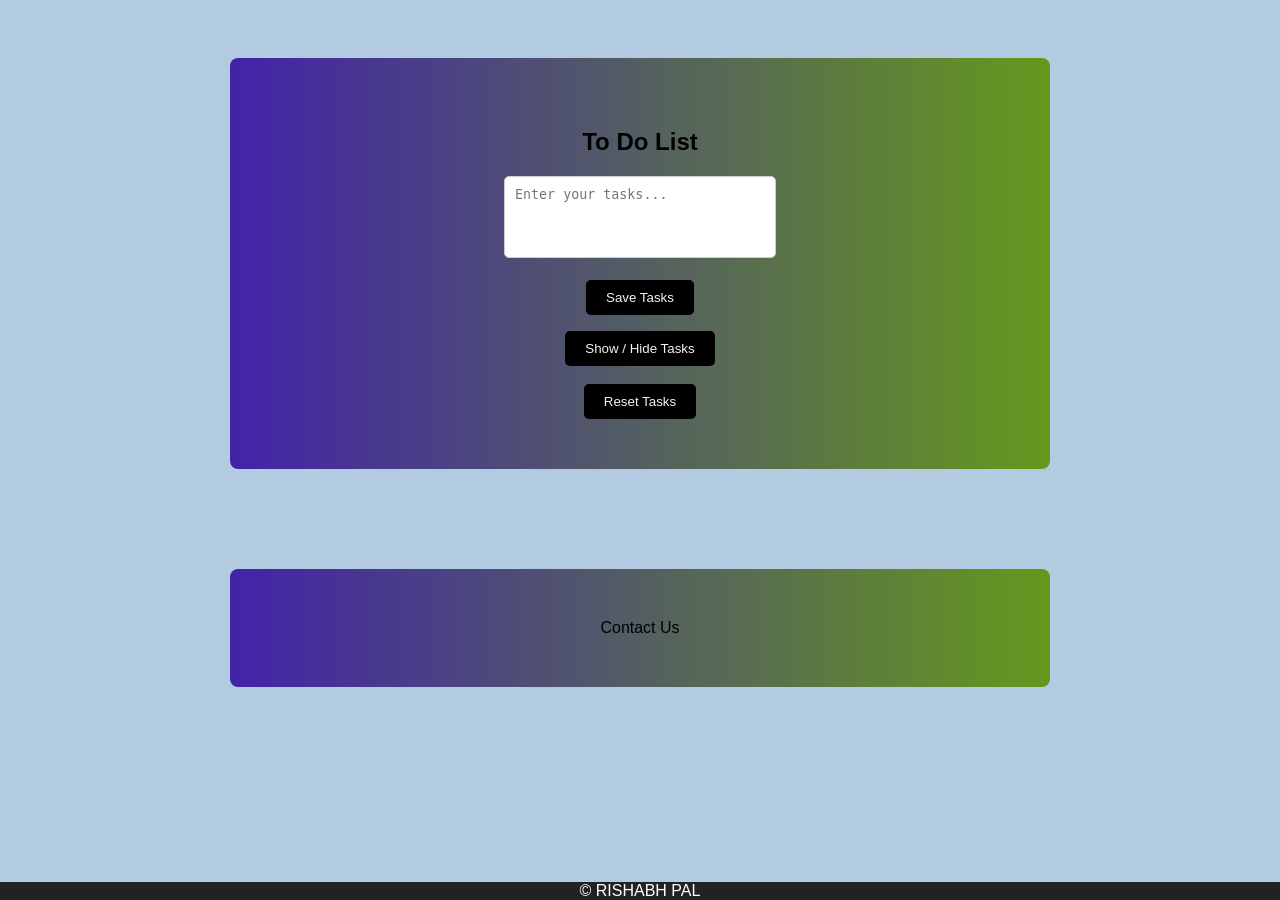
<file: TASK 2/index.html>
<!DOCTYPE html>
<html>

<head>
    <title>Task 2</title>
    <link rel="stylesheet" href="index.css">
</head>

<body>

    <div>
        <h2>To Do List</h2>

        <textarea id="taskInput" placeholder="Enter your tasks..." rows="4"></textarea><br><br>

        <button type="button" onclick="addTask()">Save Tasks</button>

        <ul id="taskList"></ul>

        <button type="button" onclick="toggleTasks()">Show / Hide Tasks</button>
        <br><br>

        <button type="button" onclick="resetTasks()">Reset Tasks</button>
    </div>
      <div>
        <a href="contact.html"> Contact Us</a>
    </div>

    
    <footer>
        &copy; RISHABH PAL
    </footer>

    <script src="script.js"></script>

</body>

</html>
</file>
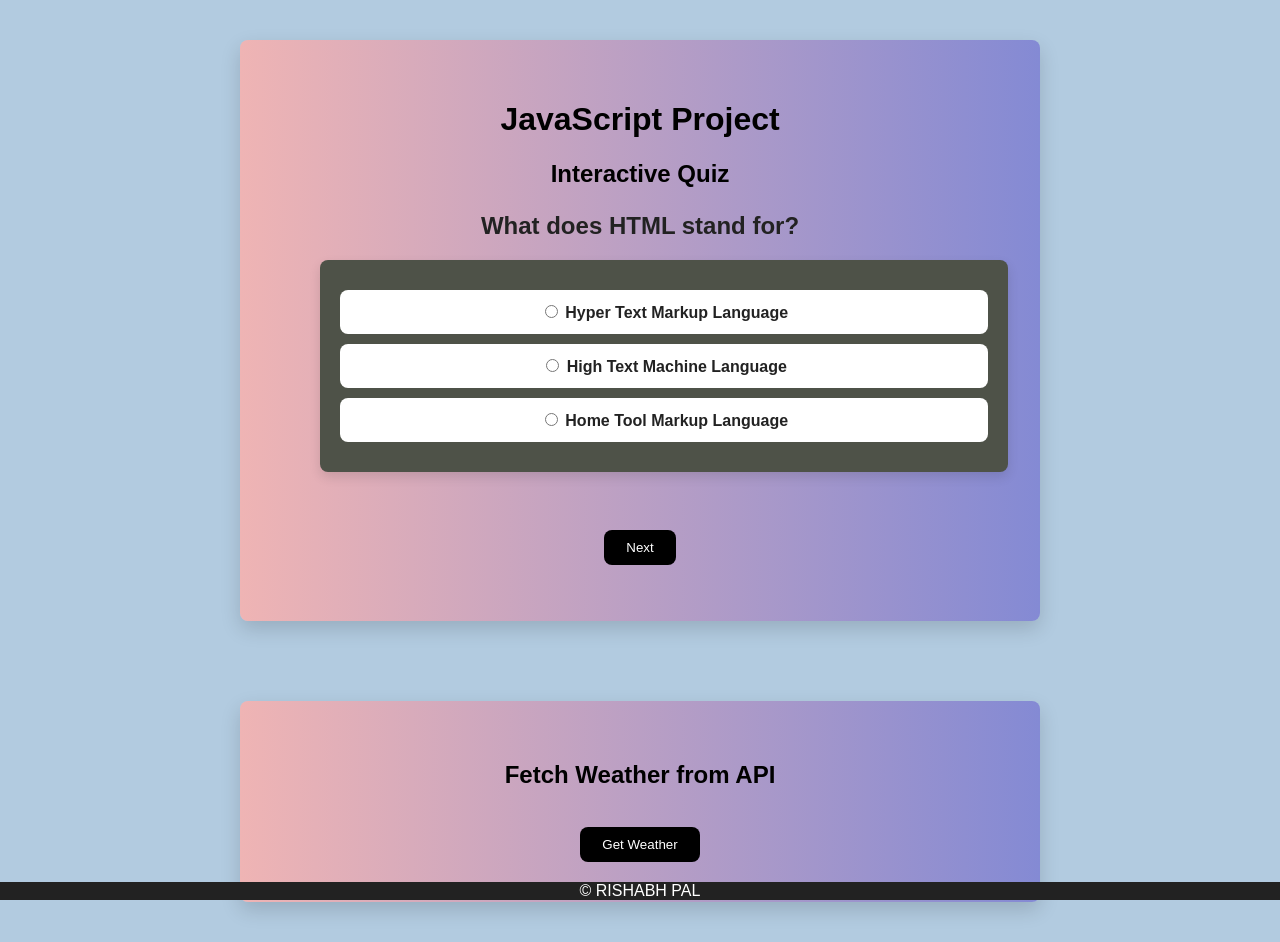
<file: TASK 3/INDEX.HTML>
<!DOCTYPE html>
<html lang="en">
<head>
<meta charset="UTF-8">
<meta name="viewport" content="width=device-width, initial-scale=1.0">
<title>Responsive Quiz & API Project</title>
<link rel="stylesheet" href="style.css">
</head>
<body>

<div class="container">
    <h1>JavaScript Project</h1>

    <!-- Quiz Section -->
    <section>
        <h2>Interactive Quiz</h2>
        <p id="question"></p>
        <div id="answers"></div>
        <button onclick="nextQuestion()">Next</button>
        <p id="score"></p>
    </section>
</div>
<div>
    <section>
        <h2>Fetch Weather from API</h2>
        <button onclick="goPage()">Get Weather</button>
    </section>
</div>
<footer> &copy; RISHABH PAL </footer>
<script src="script.js"></script>
</body>
</html>
</file>
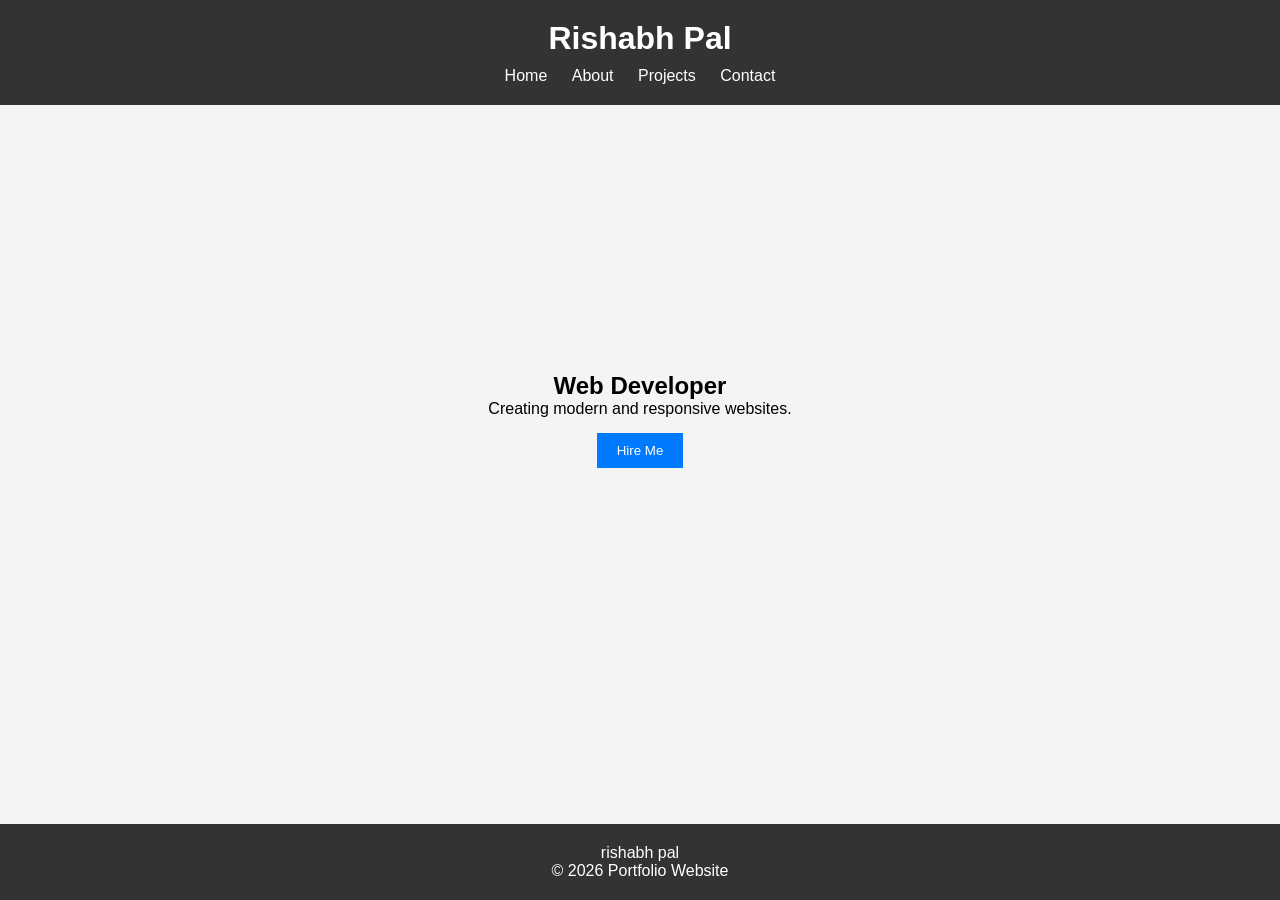
<file: TASK 4/personal portfoilo website/index.html>
<!DOCTYPE html>
<html lang="en">
<head>
<meta charset="UTF-8">
<meta name="viewport" content="width=device-width, initial-scale=1.0">
<title>Portfolio Website</title>
<link rel="stylesheet" href="style.css">
</head>
<body>

<header>
    <h1>Rishabh Pal</h1>
    <nav>
        <a href="index.html">Home</a>
        <a href="about.html">About</a>
        <a href="projects.html">Projects</a>
        <a href="contact.html">Contact</a>
    </nav>
</header>

<section class="hero">
    <h2>Web Developer</h2>
    <p>Creating modern and responsive websites.</p>
    <button onclick="showMessage()">Hire Me</button>
</section>

<footer>rishabh pal
    <p>© 2026 Portfolio Website</p>
</footer>

<script src="script.js"></script>
</body>
</html>
</file>
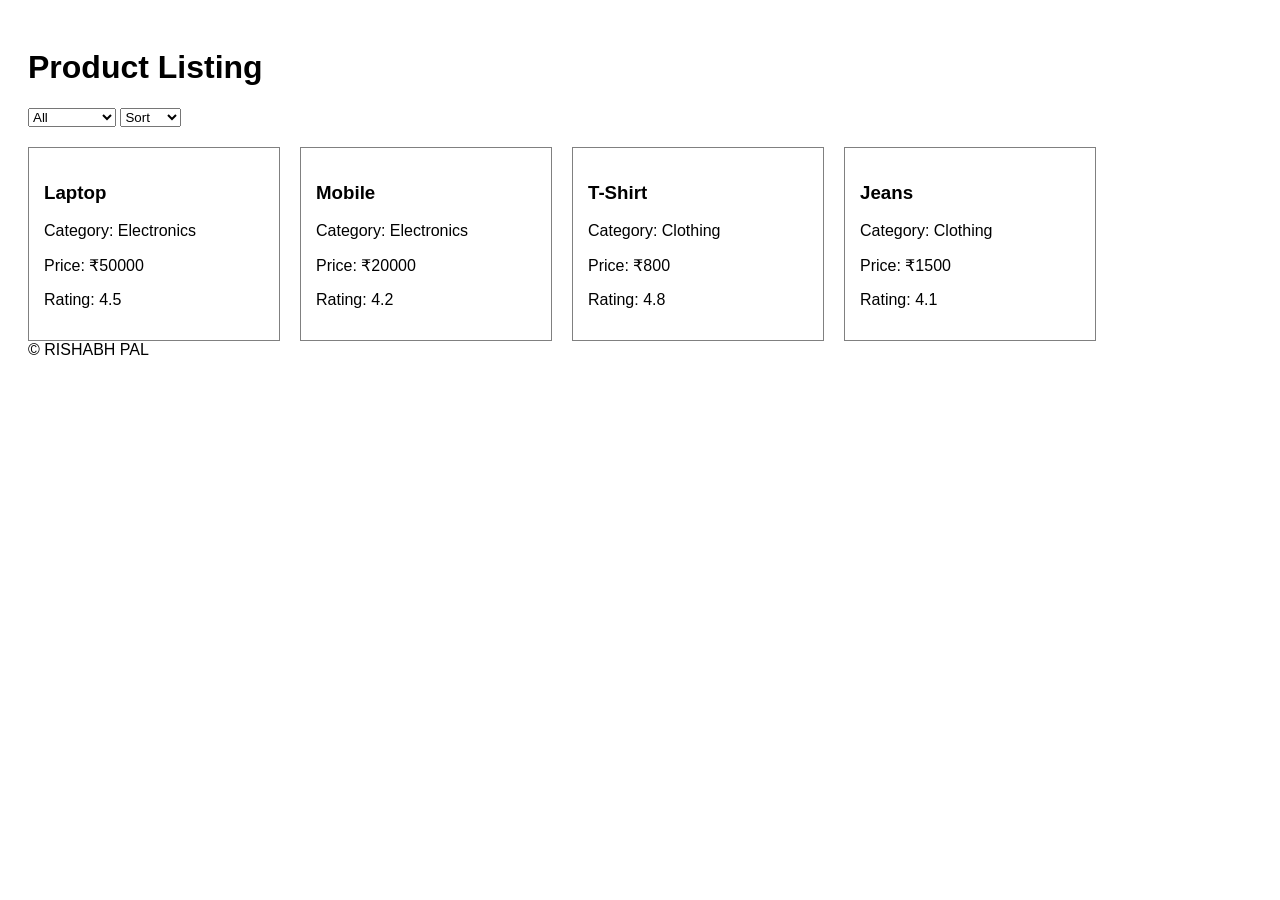
<file: TASK 4/Product listing1/index.html>
<!DOCTYPE html>
<html>
<head>
<title>Product Listing</title>
<link rel="stylesheet" href="style.css">
</head>
<body>

<h1>Product Listing</h1>

<select id="filter">
<option value="all">All</option>
<option value="Electronics">Electronics</option>
<option value="Clothing">Clothing</option>
</select>

<select id="sort">
<option value="default">Sort</option>
<option value="rating">Rating</option>
<option value="price">Price</option>
</select>

<div id="products"></div>
<footer> &copy; RISHABH PAL </footer>
<script src="script.js"></script>
</body>
</html>
</file>
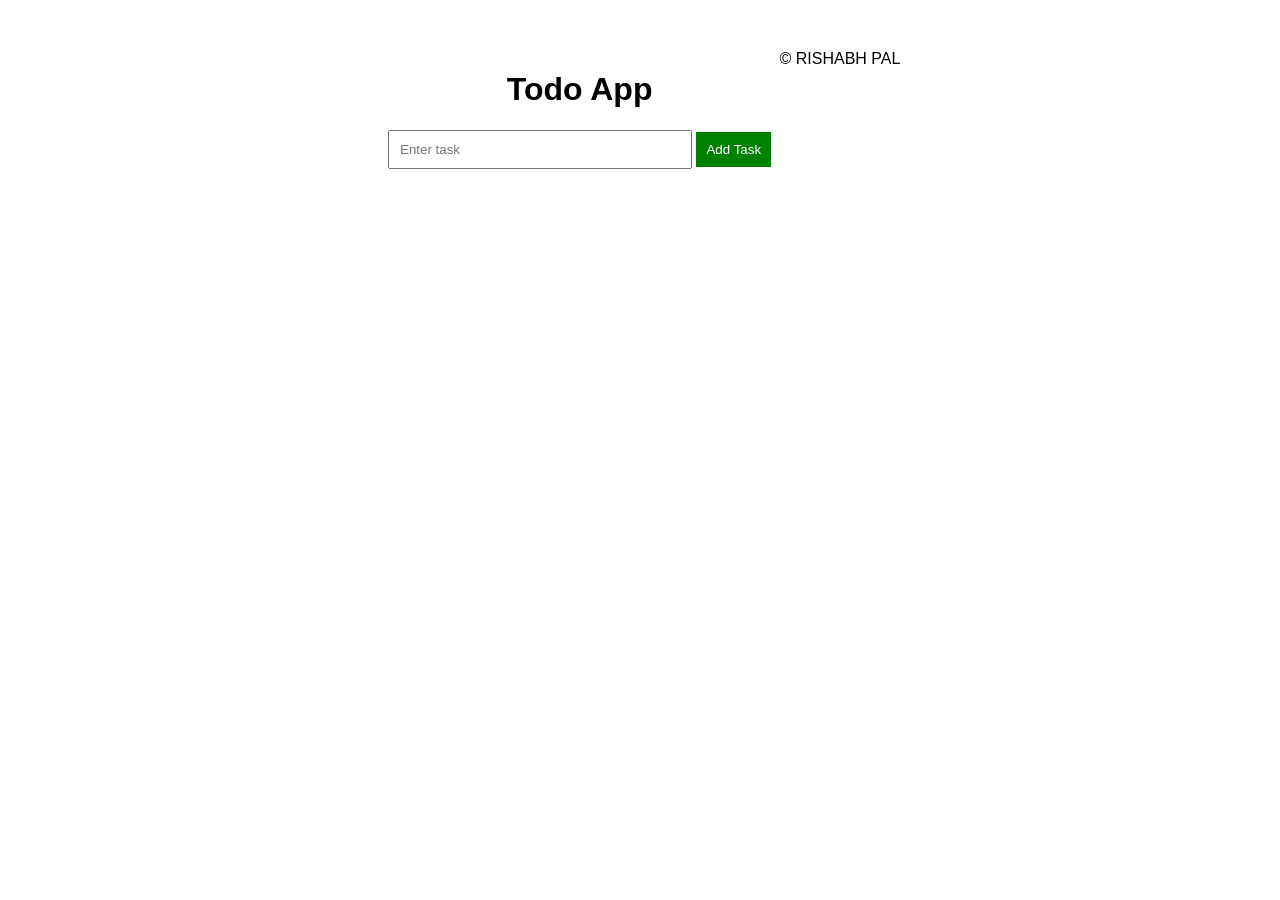
<file: TASK 4/to do list/index.html>
<!DOCTYPE html>
<html>
<head>
<title>Todo App</title>
<link rel="stylesheet" href="style.css">
</head>
<body>

<div class="container">
    <h1>Todo App</h1>

    <input type="text" id="taskInput" placeholder="Enter task">

    <button onclick="addTask()">Add Task</button>

    <ul id="taskList"></ul>
</div>
<footer> &copy; RISHABH PAL </footer>
<script src="script.js"></script>

</body>
</html>
</file>
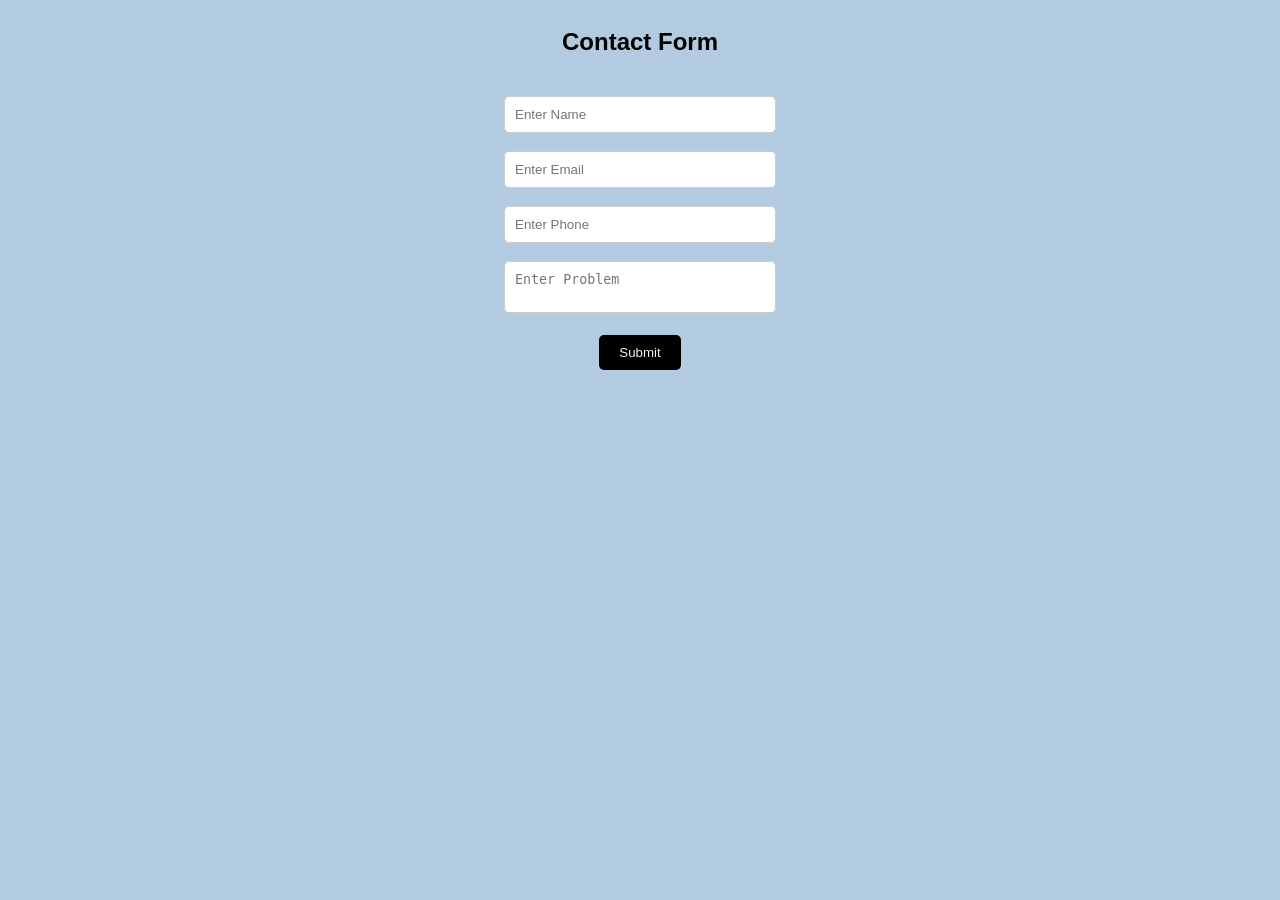
<file: TASK 2/contact.html>
<!DOCTYPE html>
<html>

<head>
    <title>Contact Form</title>
    <link rel="stylesheet" href="index.css">
</head>

<body>

    <h2>Contact Form</h2>

    <form id="contactForm">

        <input type="text" id="name" placeholder="Enter Name"><br><br>

        <input type="email" id="email" placeholder="Enter Email"><br><br>

        <input type="text" id="phone" placeholder="Enter Phone"><br><br>

        <textarea id="contactProblem" placeholder="Enter Problem"></textarea><br><br>

        <button type="submit">Submit</button>

    </form>

    <script src="script.js"></script>

</body>

</html>
</file>
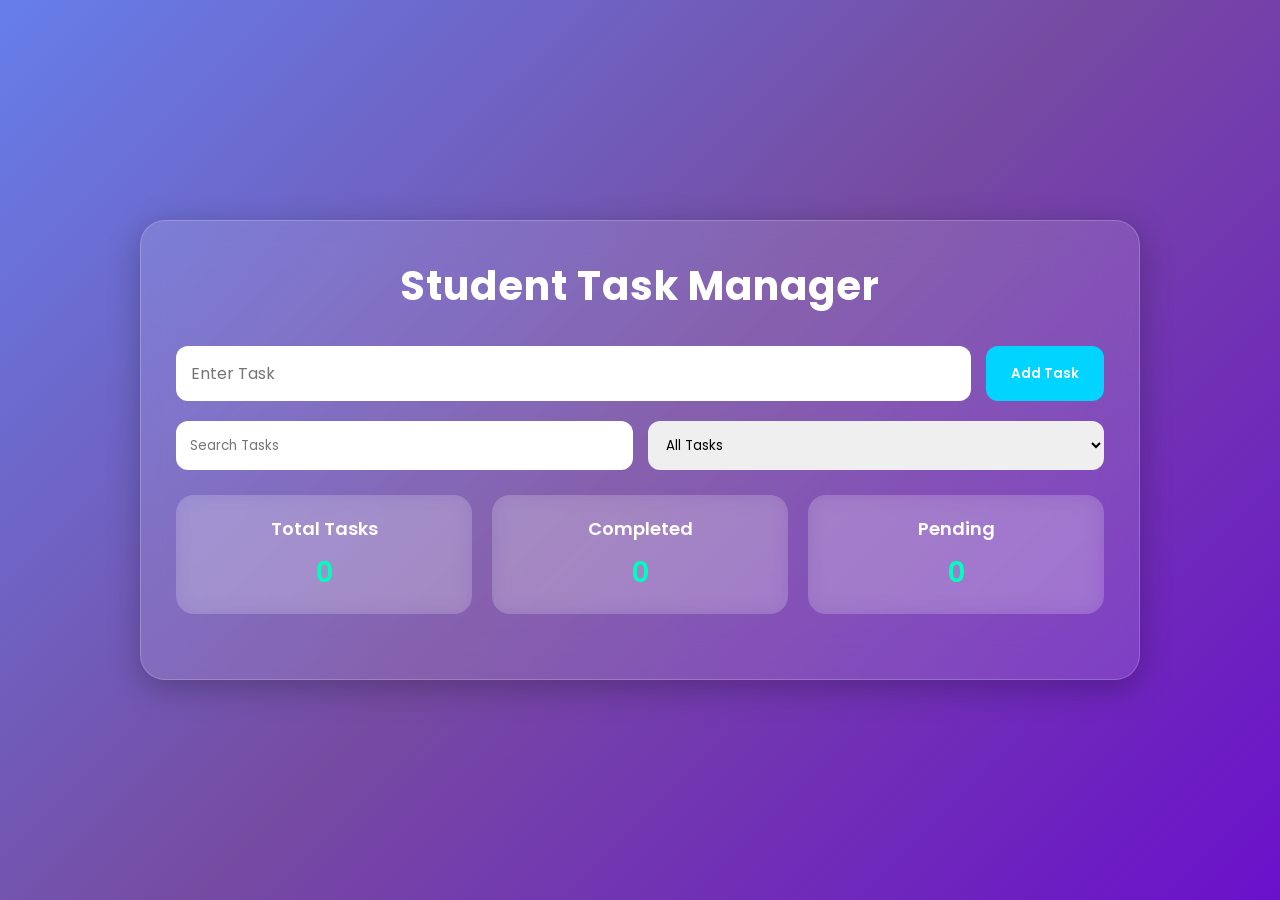
<file: TASK 5/indes.html>
<!DOCTYPE html>
<html lang="en">
<head>
<meta charset="UTF-8">
<meta name="viewport" content="width=device-width, initial-scale=1.0">
<title>Student Task Manager</title>
<link rel="stylesheet" href="style.css">
</head>
<body>

<div class="container">

<h1>Student Task Manager</h1>

<div class="input-section">

<input
type="text"
id="taskInput"
placeholder="Enter Task"
>

<button id="addBtn">
Add Task
</button>

</div>

<div class="controls">

<input
type="text"
id="search"
placeholder="Search Tasks"
>

<select id="filter">
<option value="all">All Tasks</option>
<option value="pending">Pending</option>
<option value="completed">Completed</option>
</select>

</div>

<div class="stats">

    <p>
        Total Tasks
        <span id="total">0</span>
    </p>

    <p>
        Completed
        <span id="completed">0</span>
    </p>

    <p>
        Pending
        <span id="pending">0</span>
    </p>

</div>

<ul id="taskList"></ul>

</div>

<script src="script.js"></script>

</body>
</html>
</file>
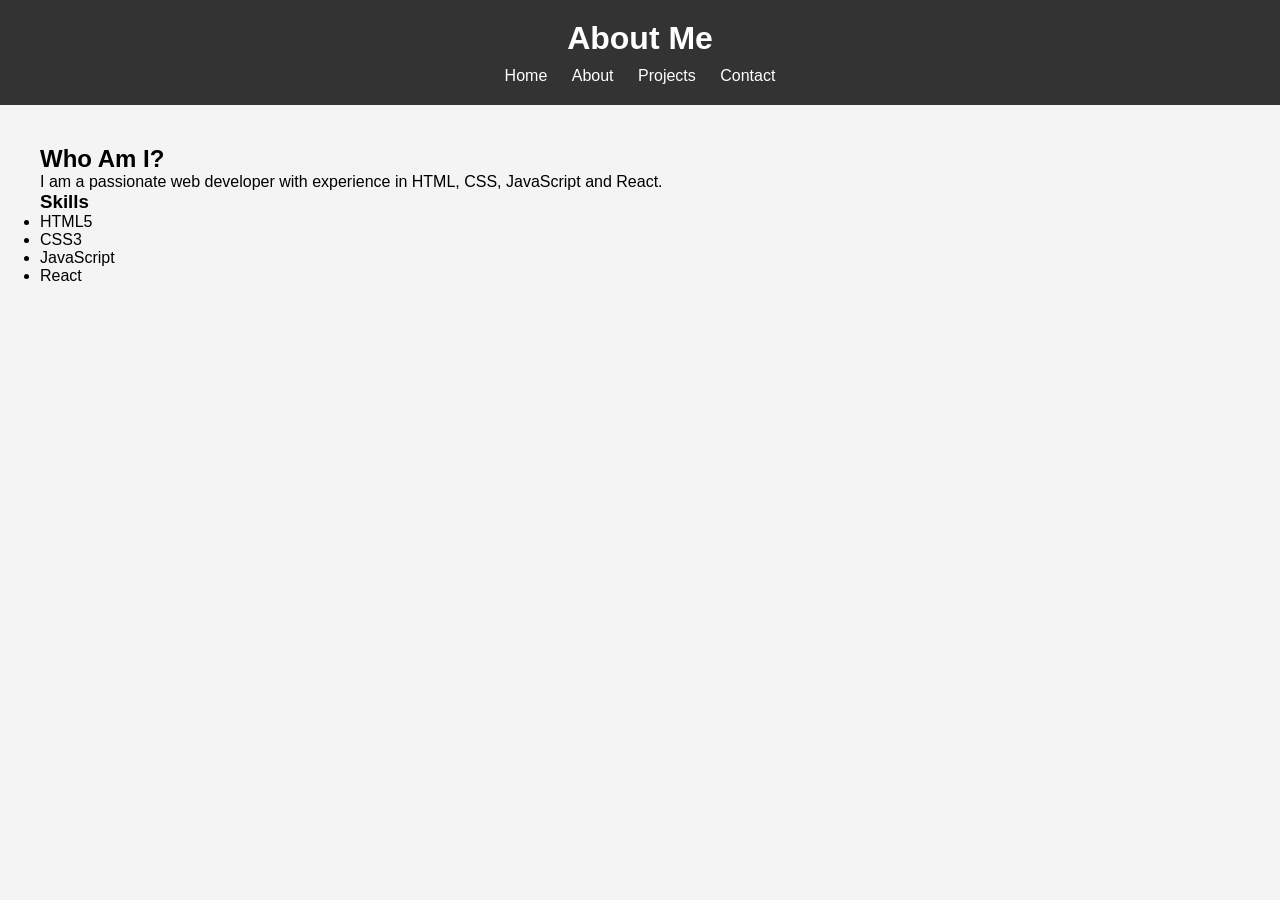
<file: TASK 4/personal portfoilo website/about.html>
<!DOCTYPE html>
<html lang="en">
<head>
<meta charset="UTF-8">
<title>About</title>
<link rel="stylesheet" href="style.css">
</head>
<body>

<header>
    <h1>About Me</h1>

    <nav>
        <a href="index.html">Home</a>
        <a href="about.html">About</a>
        <a href="projects.html">Projects</a>
        <a href="contact.html">Contact</a>
    </nav>
</header>

<section class="content">
    <h2>Who Am I?</h2>

    <p>
        I am a passionate web developer with experience in HTML,
        CSS, JavaScript and React.
    </p>

    <h3>Skills</h3>

    <ul>
        <li>HTML5</li>
        <li>CSS3</li>
        <li>JavaScript</li>
        <li>React</li>
    </ul>
</section>

</body>
</html>
</file>
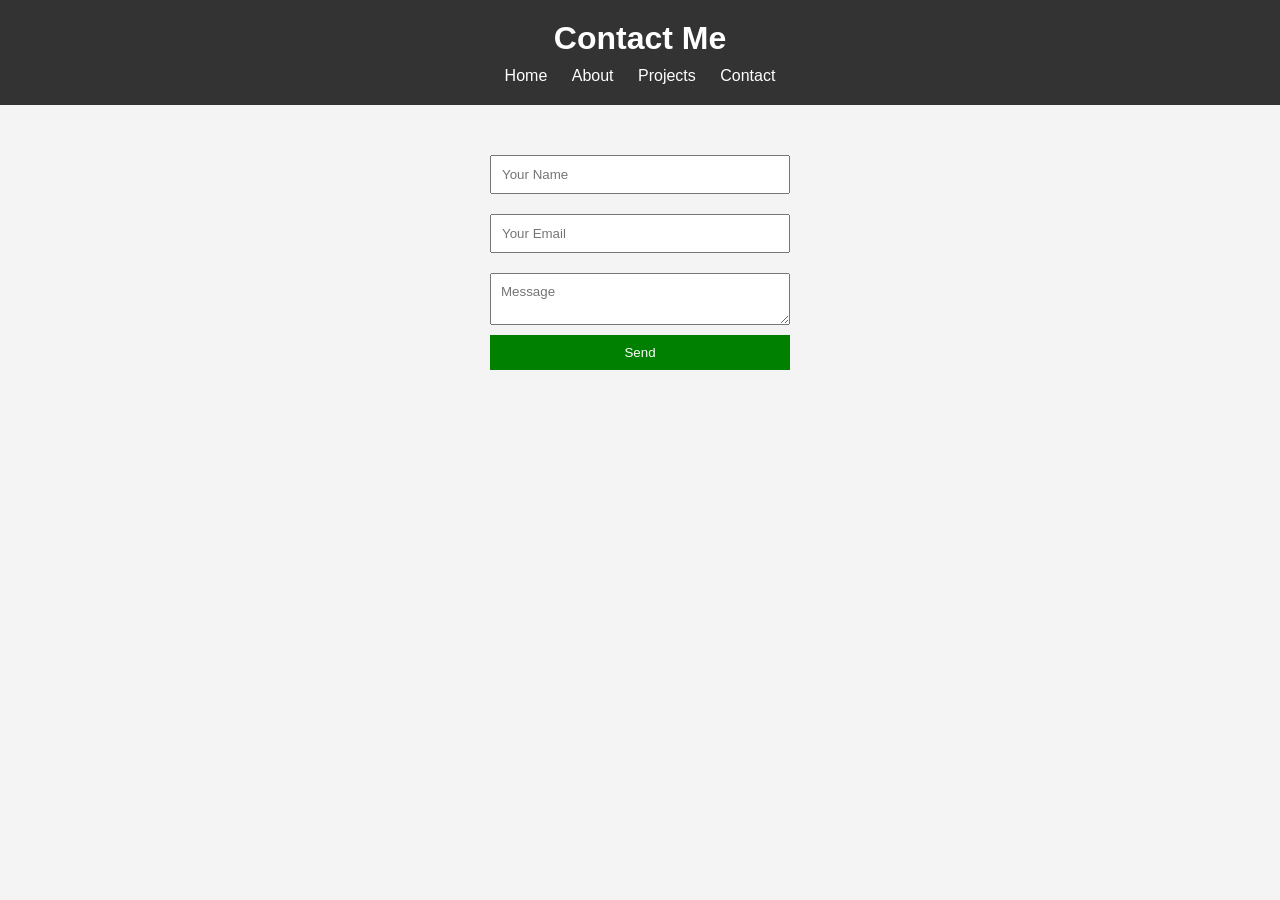
<file: TASK 4/personal portfoilo website/contact.html>
<!DOCTYPE html>
<html lang="en">
<head>
<meta charset="UTF-8">
<title>Contact</title>
<link rel="stylesheet" href="style.css">
</head>
<body>

<header>
    <h1>Contact Me</h1>

    <nav>
        <a href="index.html">Home</a>
        <a href="about.html">About</a>
        <a href="projects.html">Projects</a>
        <a href="contact.html">Contact</a>
    </nav>
</header>

<section class="content">

<form>

<input type="text" placeholder="Your Name" required>

<input type="email" placeholder="Your Email" required>

<textarea placeholder="Message"></textarea>

<button type="submit">Send</button>

</form>

</section>

</body>
</html>
</file>
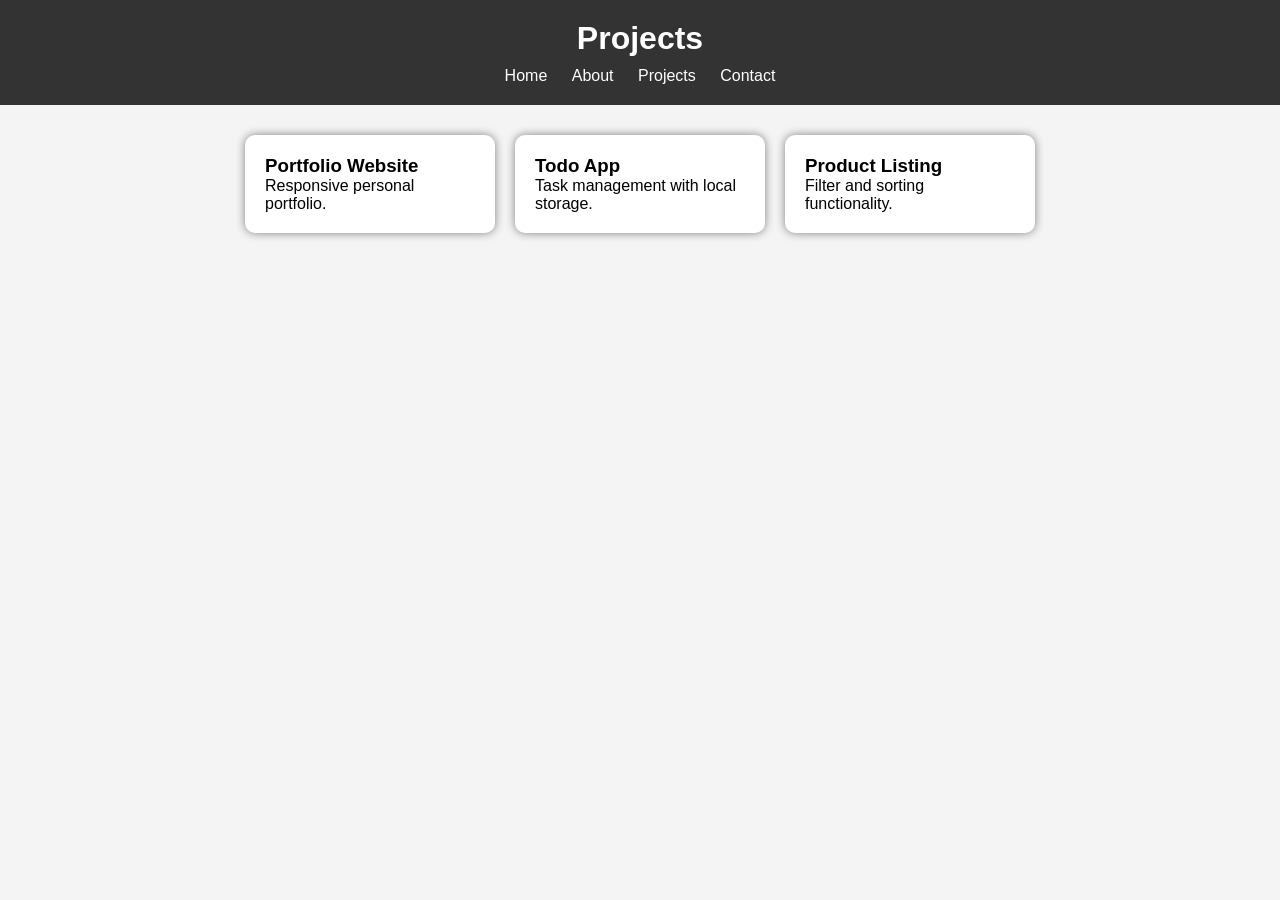
<file: TASK 4/personal portfoilo website/projects.html>
<!DOCTYPE html>
<html lang="en">
<head>
<meta charset="UTF-8">
<title>Projects</title>
<link rel="stylesheet" href="style.css">
</head>
<body>

<header>
    <h1>Projects</h1>

    <nav>
        <a href="index.html">Home</a>
        <a href="about.html">About</a>
        <a href="projects.html">Projects</a>
        <a href="contact.html">Contact</a>
    </nav>
</header>

<section class="project-container">

<div class="card">
    <h3>Portfolio Website</h3>
    <p>Responsive personal portfolio.</p>
</div>

<div class="card">
    <h3>Todo App</h3>
    <p>Task management with local storage.</p>
</div>

<div class="card">
    <h3>Product Listing</h3>
    <p>Filter and sorting functionality.</p>
</div>

</section>

</body>
</html>
</file>
<file: TASK 2/index.css>
body {
    font-family: Arial;
    text-align: center;
    align-items: center;
    display: grid;
    place-items: center;
    background-color: #b2cbe0;
    justify-content: center;
}

form {
    margin-top: 20px;
}

input,
textarea {
    padding: 10px;
    width: 250px;
    border-radius: 5px;
    border: 1px solid #ccc;
}

textarea {
    resize: none;
}

button {
    padding: 10px 20px;
    background-color: rgb(0, 0, 0);
    color: rgb(247, 241, 241);
    border: none;
    border-radius: 5px;
    cursor: pointer;
}

button:hover {
    background-color: rgb(7, 43, 8);
}

div {
    margin: 50px;
    padding: 50px;
    justify-content: center;
    align-items: center;
    height: fit-content;
    width: fit-content;
    background-color: rgb(58, 150, 150);
    border-radius: 8px;
    background: linear-gradient(to right, #4223a8, #65991c);
}

footer {
    margin: 0px;
    background-color: #222;
    color: white;
    text-align: center;
    position: fixed;
    bottom: 0;
    width: 100%;
}
a{
    color: inherit;
    text-decoration: none;
}
a:hover{
   text-decoration: underline;
    color: rgb(0, 119, 83);
}

@media (max-width: 720px) {
    div {
        margin: 30px;
        padding: 30px;
        width: 80%;
    }

    input,
    textarea {
        width: 100%;
    }

    button {
        width: 100%;
    }
}

@media (min-width: 720px) and (max-width: 1080px) {
    div {
        width: 80%;
        padding: 30px;
    }

    input,
    textarea {
        width: 100%;
    }
}


@media (min-width: 1080px) {
    div {
        width: 720px;
    }
}
</file>
<file: TASK 3/style.css>
body{
    font-family:Arial, sans-serif;
    margin:0;
    padding:0;
    text-align:center;
    display:flex;
    flex-direction:column;
    align-items:center;
    min-height:100vh;
    background-color:#b2cbe0;
}

div{
    margin:40px;
    padding:40px;
    width:720px;
    max-width:90%;
    border-radius:8px;
    background:linear-gradient(to right,#efb4b4,#848ad4); /* same previous */
    box-shadow:0 8px 20px rgba(0,0,0,0.15);
}

#question{
    font-size:24px;
    font-weight:bold;
    margin-bottom:20px;
    color:#222;
}

#answers{
    margin-top:15px;
    padding:20px;
    border-radius:8px;
    background:#4e5248;
    box-shadow:0 5px 12px rgba(0,0,0,0.12);
}

#answers label{
    display:block;
    padding:12px;
    margin:10px 0;
    background:white;
    border-radius:8px;
    cursor:pointer;
    transition:0.3s;
    color:#222;
    font-weight:bold;
}

#answers label:hover{
    background:#dfefff;
    transform:scale(1.02);
}

/* Buttons */
button{
    padding:10px 22px;
    margin-top:18px;
    border:none;
    border-radius:8px;
    background:black;
    color:white;
    cursor:pointer;
    transition:0.3s;
}

button:hover{
    background:rgb(7,43,8);
    transform:scale(1.05);
}

footer {
    margin: 0px;
    background-color: #222;
    color: white;
    text-align: center;
    position: fixed;
    bottom: 0;
    width: 100%;
}

@media(max-width:720px){
    div{
        width:85%;
        padding:25px;
        margin:20px;
    }

    button{
        width:100%;
    }

    #question{
        font-size:20px;
    }
}

@media(min-width:721px) and (max-width:1080px){
    div{
        width:80%;
    }
}
</file>
<file: TASK 4/personal portfoilo website/style.css>
*{
margin:0;
padding:0;
box-sizing:border-box;
font-family:Arial, sans-serif;
}

body{
background:#f4f4f4;
}

header{
background:#333;
color:white;
padding:20px;
text-align:center;
}

nav{
margin-top:10px;
}

nav a{
color:white;
text-decoration:none;
margin:10px;
}

.hero{
height:70vh;
display:flex;
flex-direction:column;
justify-content:center;
align-items:center;
text-align:center;
}

.hero button{
padding:10px 20px;
margin-top:15px;
background:#007bff;
color:white;
border:none;
cursor:pointer;
}

.content{
padding:40px;
}

.project-container{
display:flex;
gap:20px;
padding:30px;
flex-wrap:wrap;
justify-content:center;
}

.card{
background:white;
padding:20px;
width:250px;
box-shadow:0 0 10px gray;
border-radius:10px;
}

form{
display:flex;
flex-direction:column;
width:300px;
margin:auto;
}

input,
textarea{
margin:10px 0;
padding:10px;
}

button{
padding:10px;
background:green;
color:white;
border:none;
cursor:pointer;
}

footer{
text-align:center;
padding:20px;
background:#333;
color:white;
position:fixed;
width:100%;
bottom:0;
}

@media(max-width:768px){
.project-container{
flex-direction:column;
align-items:center;
}
}
</file>
<file: TASK 4/Product listing1/style.css>
body{
font-family:Arial;
padding:20px;
}

#products{
display:flex;
gap:20px;
flex-wrap:wrap;
margin-top:20px;
}

.card{
border:1px solid gray;
padding:15px;
width:220px;
}
</file>
<file: TASK 4/to do list/style.css>
body{
font-family:Arial;
display:flex;
justify-content:center;
margin-top:50px;
}

.container{
width:400px;
text-align:center;
}

input{
width:70%;
padding:10px;
}

button{
padding:10px;
background:green;
color:white;
border:none;
cursor:pointer;
}

li{
display:flex;
justify-content:space-between;
padding:10px;
margin:5px;
background:#eee;
}
</file>
<file: TASK 5/style.css>
/* Google Font */
@import url('https://fonts.googleapis.com/css2?family=Poppins:wght@300;400;500;600;700&display=swap');

*{
    margin:0;
    padding:0;
    box-sizing:border-box;
    font-family:'Poppins',sans-serif;
}

body{
    min-height:100vh;
    background:linear-gradient(
        135deg,
        #667eea,
        #764ba2,
        #6a11cb
    );
    display:flex;
    justify-content:center;
    align-items:center;
    padding:30px;
}

.container{
    width:100%;
    max-width:1000px;

    background:rgba(255,255,255,0.12);

    backdrop-filter:blur(20px);

    border:1px solid rgba(255,255,255,0.2);

    border-radius:25px;

    padding:35px;

    box-shadow:
    0 8px 32px rgba(0,0,0,0.25);

    color:white;
}

h1{
    text-align:center;
    margin-bottom:30px;
    font-size:2.5rem;
    font-weight:700;
    letter-spacing:1px;
}

/* Input Section */

.input-section{
    display:flex;
    gap:15px;
    margin-bottom:20px;
}

.input-section input{
    flex:1;
    padding:15px;
    border:none;
    border-radius:12px;
    outline:none;
    font-size:16px;
}

.input-section button{
    padding:15px 25px;
    border:none;
    border-radius:12px;

    background:#00d4ff;

    color:white;
    font-weight:600;

    cursor:pointer;

    transition:0.3s;
}

.input-section button:hover{
    transform:translateY(-3px);
    box-shadow:
    0 8px 20px rgba(0,212,255,.5);
}

/* Search & Filter */

.controls{
    display:flex;
    gap:15px;
    margin-bottom:25px;
}

.controls input,
.controls select{
    flex:1;
    padding:14px;
    border:none;
    border-radius:12px;
    outline:none;
}

/* Stats Cards */

.stats{
    display:grid;
    grid-template-columns:
    repeat(auto-fit,minmax(180px,1fr));

    gap:20px;

    margin-bottom:30px;
}

.stats p{
    background:rgba(255,255,255,0.15);

    backdrop-filter:blur(10px);

    padding:20px;

    text-align:center;

    border-radius:18px;

    font-size:18px;

    font-weight:600;

    transition:.3s;
}

.stats p:hover{
    transform:translateY(-5px);
}

.stats span{
    display:block;
    font-size:28px;
    margin-top:10px;
    color:#00ffbf;
}

/* Task List */

ul{
    list-style:none;
}

li{
    background:rgba(255,255,255,0.15);

    margin-bottom:15px;

    padding:18px;

    border-radius:15px;

    display:flex;
    justify-content:space-between;
    align-items:center;

    transition:0.3s;
}

li:hover{
    transform:translateX(5px);
    background:rgba(255,255,255,0.22);
}

.completed span{
    text-decoration:line-through;
    opacity:.6;
}

li span{
    font-size:17px;
    font-weight:500;
}

/* Action Buttons */

.actions{
    display:flex;
    gap:10px;
}

.actions button{
    border:none;
    padding:8px 14px;
    border-radius:10px;
    cursor:pointer;
    font-weight:600;
    transition:.3s;
}

.actions button:nth-child(1){
    background:#00c853;
    color:white;
}

.actions button:nth-child(2){
    background:#ffb300;
    color:white;
}

.actions button:nth-child(3){
    background:#ff5252;
    color:white;
}

.actions button:hover{
    transform:scale(1.08);
}

/* Scroll */

::-webkit-scrollbar{
    width:8px;
}

::-webkit-scrollbar-thumb{
    background:white;
    border-radius:10px;
}

/* Mobile */

@media(max-width:768px){

    .input-section,
    .controls{
        flex-direction:column;
    }

    li{
        flex-direction:column;
        gap:15px;
        align-items:flex-start;
    }

    .actions{
        width:100%;
        justify-content:flex-end;
    }

    h1{
        font-size:2rem;
    }
}
</file>
